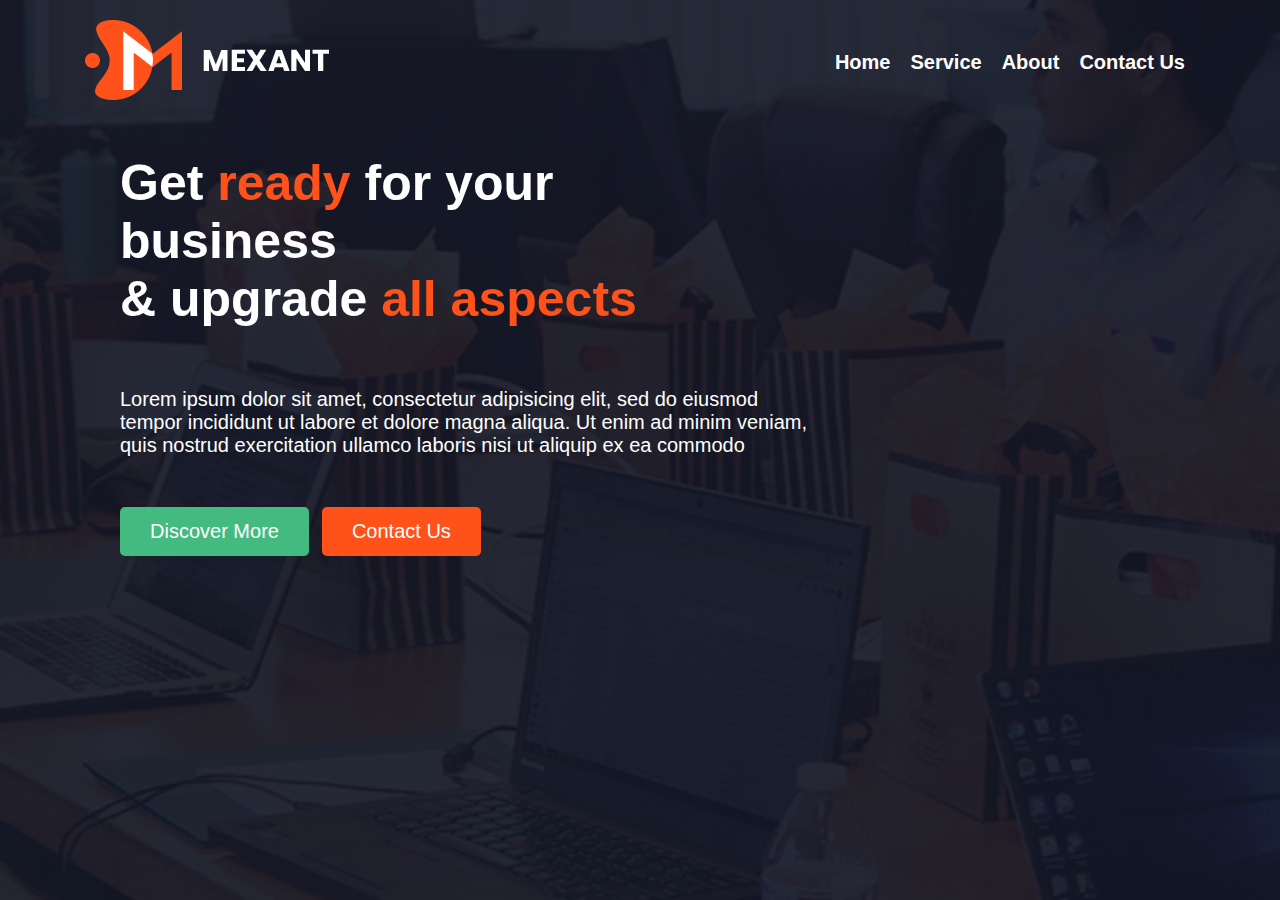
<file: mexant/index.html>
<!DOCTYPE html>
<html>
<head>
	<title>Mexant</title>
	<link rel="stylesheet" type="text/css" href="style.css">
</head>
<body>

<div class="hero" style="background-image: url('images/heading-bg.jpg');">
	<div class="hero__header">
		<header class="header">
			<div class="header__wrapper">
				<div class="header__logo">
					<a href="index.html">
						<img src="images/logo.png">
					</a>
				</div><!--header__logo-->

				<div class="header__nav">
					<nav class="nav">
						<ul>
							<li>
								<a href="index.html">Home</a>
							</li>

							<li>
								<a href="service.html">Service</a>
							</li>

							<li>
								<a href="about.html">About</a>
							</li>

							<li>
								<a href="contact.html">Contact Us</a>
							</li>
						</ul>
					</nav><!--nav-->
				</div><!--header__nav-->
			</div><!--header__wrapper-->
		</header><!--header-->
	</div>

	<div class="hero__container">
		<h1>
			Get 
			<span>ready</span> 
			for your <br>
			business<br>
			&amp; upgrade 
			<span>all aspects</span>
		</h1>

		<p> Lorem ipsum dolor sit amet, consectetur adipisicing elit, sed do eiusmod<br>
		tempor incididunt ut labore et dolore magna aliqua. Ut enim ad minim veniam,<br>
		quis nostrud exercitation ullamco laboris nisi ut aliquip ex ea commodo
		</p>

		<div class="btn">
			
			<div class="btn__green">	
				<a href="about.html">Discover More</a>
			</div><!--btn__orange-->

			<div class="btn__orange">	
				<a href="contact.html">Contact Us</a>
			</div><!--btn__orange-->
		</div> <!--btn-->
	</div><!--hero__container-->
</div> <!--hero-->
</body>
</html>
</file>
<file: mexant/style.css>
/*reset*/
* {
	margin: 0;
	padding: 0;
	box-sizing: border-box;
	font-family: sans-serif;
}

/*btn */

.btn__green a {
	background-color: #43ba7f;
	color: #fff;
	text-decoration: none;
	cursor: pointer;
	font-size: 20px;
	display: inline-block;
	padding: 13px 30px;
	margin: 20px 13px 20px 120px;
	border-radius: 5px;
	transition: opacity .3s;
}

.btn__orange a {
	background-color: #ff511a;
	color: #fff;
	text-decoration: none;
	cursor: pointer;
	font-size: 20px;
	display: inline-block;
	padding: 13px 30px;
	margin-top: 20px;
	border-radius: 5px;
	transition: opacity .3s;
}

/*header*/

.header {
	padding: 20px 0;
}

.header .header__wrapper {
	justify-content: space-between;
	display: flex;
	align-items: center;
	max-width: 1110px;
	margin: auto;
}

.nav ul {
	display: flex;
	align-items: center;
	list-style-type: none;
	font-size: 20px;
	font-weight: 700;
}

.nav ul li {
	display: block;
}

.nav a {
	text-decoration: none;
	padding: 20px 10px;
	display: block;
	color: white;
}

.nav ul li a:hover, .nav ul li a:active {
	color: #ff511a;
}

/*hero */

.hero {
	background-repeat: no-repeat;
	background-size: cover;
	background-position: center;
	height: 100vh;
}

.hero .hero__container {
	align-items: left;
	text-align: left;
	display: block;
}

.hero .hero__container span { 
	color: #ff511a;
}

.hero .hero__container h1 {
	padding:30px 120px;
	color: white;
	font-size: 50px;
}

.hero .hero__container p {
	color: white;
	padding: 30px 120px;
	font-size: 20px;
}

.hero__container .btn {
	display: flex;
}

/*service*/

.service {
	padding: 50px 30px;
}

.service .service__container {
	display: flex;
	flex-wrap: wrap;
	margin: -10px;
}

.service .service__box {
	width: 50%;
	padding: 10px;
}

.box {
	border-radius: 5px;
	box-shadow: 0px 4px 4px rgba(0,0,0,.5);
	padding: 45px;
}

.box i {
	float: left;
	font-size: 64px;
	color: #43ba7f;
	margin-right: 20px;
}

.box h3 {
	font-size: 20px;
	font-weight: 700;
	padding-bottom: 20px;
}

.box p {
	text-align: left;
}

.section-title {
	padding: 30px;
}

.section-title h3 {
	color: #ff511a;
	text-align: center;
	align-items: center;
	margin-bottom: 20px;
	font-size: 15px;
}

.section-title h1 {
	color: #212741;
	text-align: center;
	align-items: center;
	font-size: 40px;
}

/*about*/

.section-about {
	display: flex;
}

.section-about .section__about {
	width: 50%;
	padding:70px;
	line-height: 1.5;
}

.section__about {
	background-repeat: no-repeat;
	background-position: left;
	background-size: cover;
}
.section-about .about h2 {
	color: #43ba7f;
	padding-bottom: 20px;
	font-size: 20px;
}

.section-about .about p {
	text-align: left;
	padding-bottom: 15px;
}

.about__box {
	margin: 20px;
}
.about__box {
	box-shadow: 0px 0px 5px #ebebe0;
	padding: 10px;
}

/*contact */

.contact .contact__container {
	display: flex;
	flex-wrap: wrap;
	margin-top: 30px;
	align-items: center;
	justify-content: center;
}

.contact__box {
	text-align: center;
	padding: 40px 30px;
	margin-top: 10px;
	margin-right: 30px;
	margin-left: 30px;
	box-shadow: 0px 0px 5px #ebebe0;
	transition: transform .3s;
}

.contact__box:hover {
	transform: translateY(-5px);
}

.contact__box i {
	font-size: 35px;
	color: #43ba7f;
	margin-bottom: 15px;
}

.contact__box h3 {
	margin-bottom: 10px;
	font-weight: 700;
}

.contact__box p {
	color: #43ba7f;
	font-weight: 600;
}

.contact-text {
	padding: 50px;
}

.contact-text form {
	display: flex;
	flex-wrap: wrap;
	margin: -10px;
}

.contact-text form,
.contact-text input[type="text"],
.contact-text textarea {
	width: 100%;
}

.contact-text input[type="text"],
.contact-text textarea {
	border: 0;
	outline: none;
	background-color: #f7f7f7;
	height: 50px;
	line-height: 50px;
	padding: 0 15px;
}

.contact-text textarea {
	height: 150px;
	line-height: 1.2;
	padding: 15px;
	resize: none;
}

.contact-text .contact__row {
	width: 50%;
	padding: 10px;
}

.contact-text .contact__textarea {
	width: 100%;
	padding: 10px;
}

.contact-text .contact__button {
	padding: 10px;
}

.contact__button button {
	border:none;
	background-color: #ff511a;
	padding: 10px 20px;
	border-radius: 5px;
	cursor: pointer;
	color: #fff;
	transition: 0.3s;
}

.contact__button button:hover {
	background-color: #43ba7f;
	opacity: 0.7s;
}
</file>
